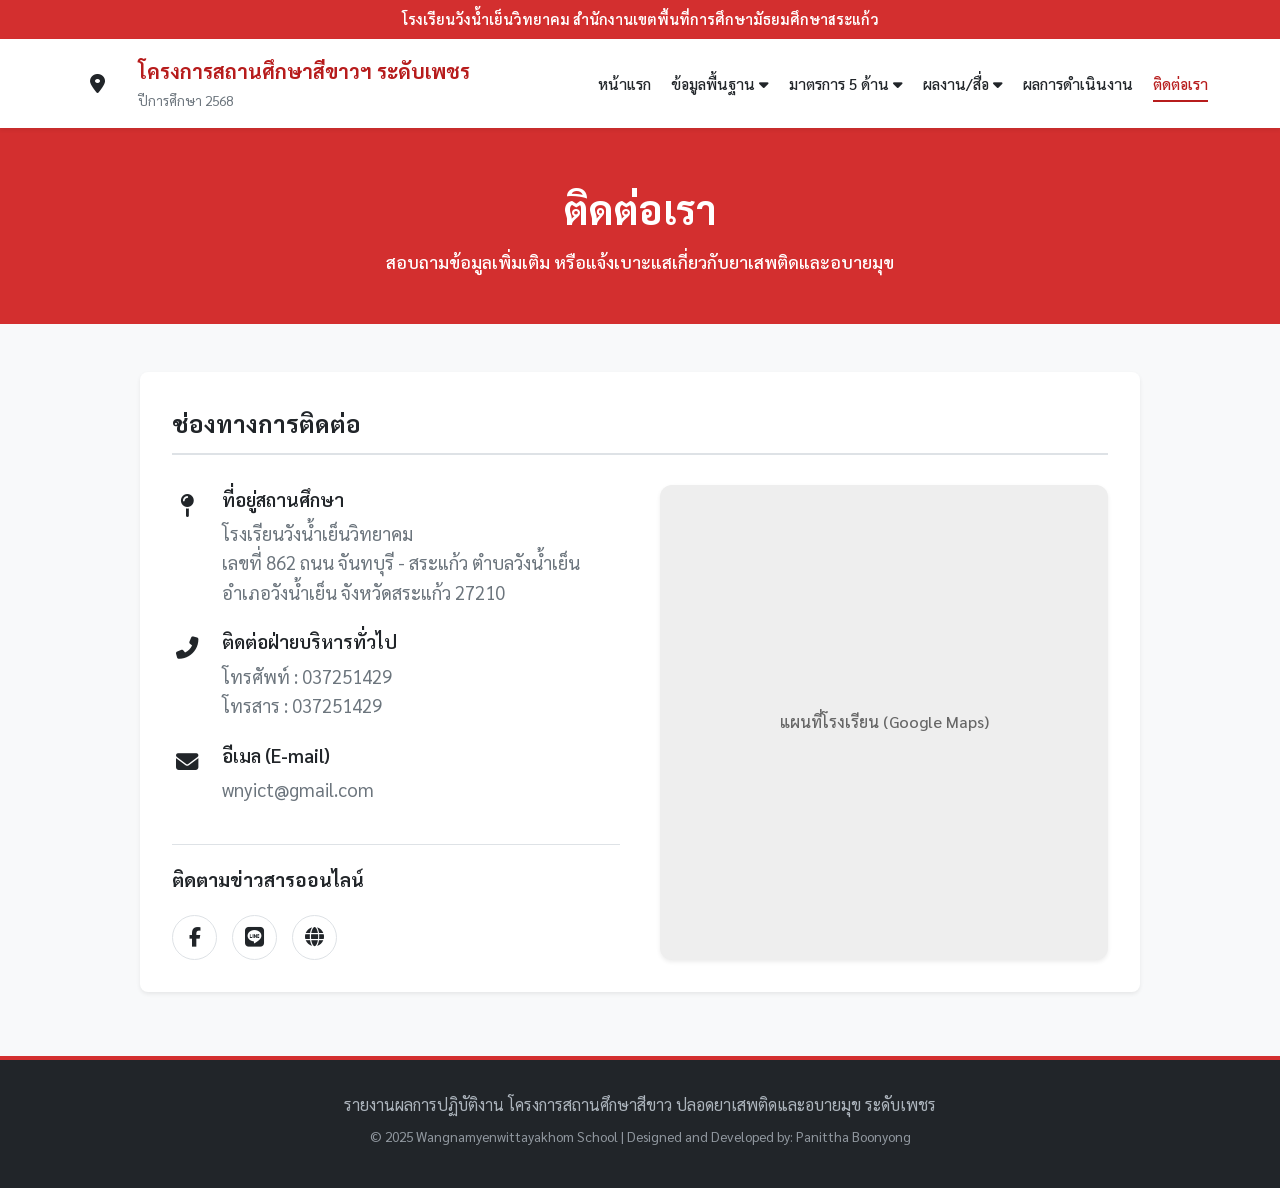
<file: contact.html>
<!DOCTYPE html>
<html lang="th">
<head>
    <meta charset="UTF-8">
    <meta name="viewport" content="width=device-width, initial-scale=1.0">
    <title>ติดต่อเรา - โครงการสถานศึกษาสีขาว</title>
    <link href="https://fonts.googleapis.com/css2?family=Sarabun:wght@300;400;500;600;700&display=swap" rel="stylesheet">
    <link rel="stylesheet" href="https://cdnjs.cloudflare.com/ajax/libs/font-awesome/6.4.0/css/all.min.css">
    <link rel="stylesheet" href="styles.css">
    <link rel="icon" href="https://tse2.mm.bing.net/th/id/OIP.yVXviOGLoqC2GoEBDzH6AgHaHZ?rs=1&pid=ImgDetMain&o=7&rm=3" type="image/x-icon">
    <style>
        .contact-container {
            display: flex;
            flex-wrap: wrap;
            gap: 40px;
            margin-top: 30px;
        }
        .contact-info-list {
            flex: 1;
            min-width: 300px;
            background: white;
            padding: 40px;
            border-radius: 8px;
            box-shadow: var(--shadow-sm);
        }
        .info-item {
            display: flex;
            align-items: flex-start;
            margin-bottom: 20px;
        }
        .info-icon {
            color: var(--primary-yellow);
            font-size: 1.4rem;
            margin-right: 20px;
            margin-top: 2px;
            flex-shrink: 0;
            width: 30px;
            text-align: center;
        }
        .info-content h3 {
            font-size: 1.15rem;
            color: var(--text-main);
            margin-bottom: 5px;
            font-weight: 600;
        }
        .info-content p {
            color: var(--text-muted);
            margin-top: 5px;
            line-height: 1.6;
        }
        .contact-map {
            flex: 1;
            min-width: 300px;
            border-radius: 12px;
            overflow: hidden;
            box-shadow: var(--shadow-sm);
            min-height: 400px;
            background-color: #eee;
            position: relative;
        }
        /* Placeholder for actual map */
        .contact-map::after {
            content: "แผนที่โรงเรียน (Google Maps)";
            position: absolute;
            top: 50%;
            left: 50%;
            transform: translate(-50%, -50%);
            color: #666;
            font-weight: 500;
        }
        .social-links {
            display: flex;
            gap: 15px;
            margin-top: 20px;
        }
        .social-btn {
            width: 45px;
            height: 45px;
            border-radius: 50%;
            background-color: var(--bg-main);
            color: var(--text-main);
            display: flex;
            align-items: center;
            justify-content: center;
            text-decoration: none;
            font-size: 1.2rem;
            transition: all 0.3s ease;
            border: 1px solid var(--border-color);
        }
        .social-btn:hover {
            background-color: var(--primary-yellow);
            color: white;
            border-color: var(--primary-yellow);
            transform: translateY(-3px);
        }
    </style>
</head>
<body>
    <div class="top-bar">
        โรงเรียนวังน้ำเย็นวิทยาคม สำนักงานเขตพื้นที่การศึกษามัธยมศึกษาสระแก้ว
    </div>

    <!-- Navigation included via script for consistency -->
    <header>
        <nav class="navbar">
            <div class="logo-container">
                <div style="width: 50px; height: 50px; background-color: var(--primary-yellow); border-radius: 50%; display: flex; align-items: center; justify-content: center; color: var(--text-main);">
                    <i class="fas fa-map-marker-alt" style="font-size: 1.25rem;"></i>
                </div>
                <div class="site-title">
                    <h1>โครงการสถานศึกษาสีขาวฯ ระดับเพชร</h1>
                    <p>ปีการศึกษา 2568</p>
                </div>
            </div>
            <button class="mobile-menu-btn">
                <i class="fas fa-bars"></i>
            </button>
            <ul class="nav-links">
                <li><a href="index.html">หน้าแรก</a></li>
                <li class="dropdown">
                    <a href="javascript:void(0)">ข้อมูลพื้นฐาน <i class="fas fa-caret-down"></i></a>
                    <div class="dropdown-content">
                        <a href="about.html">ประวัติและข้อมูลพื้นฐาน</a>
                        <a href="committee.html">คณะกรรมการดำเนินงาน</a>
                        <a href="documents.html">เอกสารดาวน์โหลด</a>
                    </div>
                </li>
                <li class="dropdown">
                    <a href="javascript:void(0)">มาตรการ 5 ด้าน <i class="fas fa-caret-down"></i></a>
                    <div class="dropdown-content">
                        <a href="prevention.html">1. ด้านการป้องกัน</a>
                        <a href="search.html">2. ด้านการค้นหา</a>
                        <a href="treatment.html">3. ด้านการรักษา</a>
                        <a href="monitoring.html">4. ด้านการเฝ้าระวัง</a>
                        <a href="management.html">5. ด้านการบริหารจัดการ</a>
                    </div>
                </li>
                <li class="dropdown">
                    <a href="javascript:void(0)">ผลงาน/สื่อ <i class="fas fa-caret-down"></i></a>
                    <div class="dropdown-content">
                        <a href="awards.html">เกียรติบัตรและผลงาน</a>
                        <a href="innovation.html">นวัตกรรม</a>
                        <a href="learning.html">แหล่งเรียนรู้ต้านยาเสพติด</a>
                        <a href="sema-box.html">ตู้เสมารักษ์ออนไลน์</a>
                    </div>
                </li>
                <li><a href="performance.html">ผลการดำเนินงาน</a></li>
                <li><a href="contact.html">ติดต่อเรา</a></li>
            </ul>
        </nav>
    </header>

    <div class="page-header">
        <h1>ติดต่อเรา</h1>
        <p>สอบถามข้อมูลเพิ่มเติม หรือแจ้งเบาะแสเกี่ยวกับยาเสพติดและอบายมุข</p>
    </div>

    <section class="content-section">
        <h2 style="color: var(--dark-yellow); border-bottom: 2px solid var(--border-color); padding-bottom: 10px; margin-bottom: 30px;">ช่องทางการติดต่อ</h2>

        <div class="contact-container" style="margin-top: 0;">
            <!-- Contact Info -->
            <div class="contact-info-list" style="padding: 0; box-shadow: none;">
                
                <div class="info-item">
                    <div class="info-icon"><i class="fas fa-map-pin"></i></div>
                    <div class="info-content">
                        <h3>ที่อยู่สถานศึกษา</h3>
                        <p style="font-size: 1.15rem;">โรงเรียนวังน้ำเย็นวิทยาคม<br>เลขที่ 862 ถนน จันทบุรี - สระแก้ว ตำบลวังน้ำเย็น<br>อำเภอวังน้ำเย็น จังหวัดสระแก้ว 27210</p>
                    </div>
                </div>
                
                <div class="info-item">
                    <div class="info-icon"><i class="fas fa-phone-alt"></i></div>
                    <div class="info-content">
                        <h3>ติดต่อฝ่ายบริหารทั่วไป</h3>
                        <p style="font-size: 1.15rem;">โทรศัพท์ : 037251429  <br>โทรสาร : 037251429</p>
                    </div>
                </div>

                <div class="info-item">
                    <div class="info-icon"><i class="fas fa-envelope"></i></div>
                    <div class="info-content">
                        <h3>อีเมล (E-mail)</h3>
                        <p style="font-size: 1.15rem;">wnyict@gmail.com</p>
                    </div>
                </div>

                <div style="margin-top: 40px; padding-top: 20px; border-top: 1px solid var(--border-color);">
                    <h3 style="color: var(--text-main); margin-bottom: 15px;">ติดตามข่าวสารออนไลน์</h3>
                    <div class="social-links">
                        <a href="#" class="social-btn"><i class="fab fa-facebook-f"></i></a>
                        <a href="#" class="social-btn"><i class="fab fa-line"></i></a>
                        <a href="#" class="social-btn"><i class="fas fa-globe"></i></a>
                    </div>
                </div>
            </div>

            <!-- Google Map Embed -->
            <div class="contact-map">
                <iframe src="https://www.google.com/maps/embed?pb=!1m18!1m12!1m3!1d3885.586119854746!2d102.16887047602325!3d13.521595186847255!2m3!1f0!2f0!3f0!3m2!1i1024!2i768!4f13.1!3m3!1m2!1s0x311b5bea71166811%3A0x58df8fe3cd207ba8!2z4LmC4Lij4LiH4LmA4Lij4Li14Lii4LiZ4Lin4Lix4LiH4LiZ4LmJ4Liz4LmA4Lii4LmH4LiZ4Lin4Li04LiX4Lii4Liy4LiE4Lih!5e0!3m2!1sth!2sth!4v1700000000000!5m2!1sth!2sth" width="100%" height="100%" style="border:0; position: absolute; top:0; left:0;" allowfullscreen="" loading="lazy" referrerpolicy="no-referrer-when-downgrade"></iframe>
            </div>
        </div>
    </section>

    <footer class="footer">
        <p>รายงานผลการปฏิบัติงาน โครงการสถานศึกษาสีขาว ปลอดยาเสพติดและอบายมุข ระดับเพชร</p>
        <p style="font-size: 0.85rem; opacity: 0.8; margin-top: 5px;">&copy; 2025 Wangnamyenwittayakhom School | Designed and Developed by: Panittha Boonyong</p>
    </footer>

    <script src="script.js"></script>
    <script src="update_nav_runtime.js"></script>
</body>
</html>
</file>
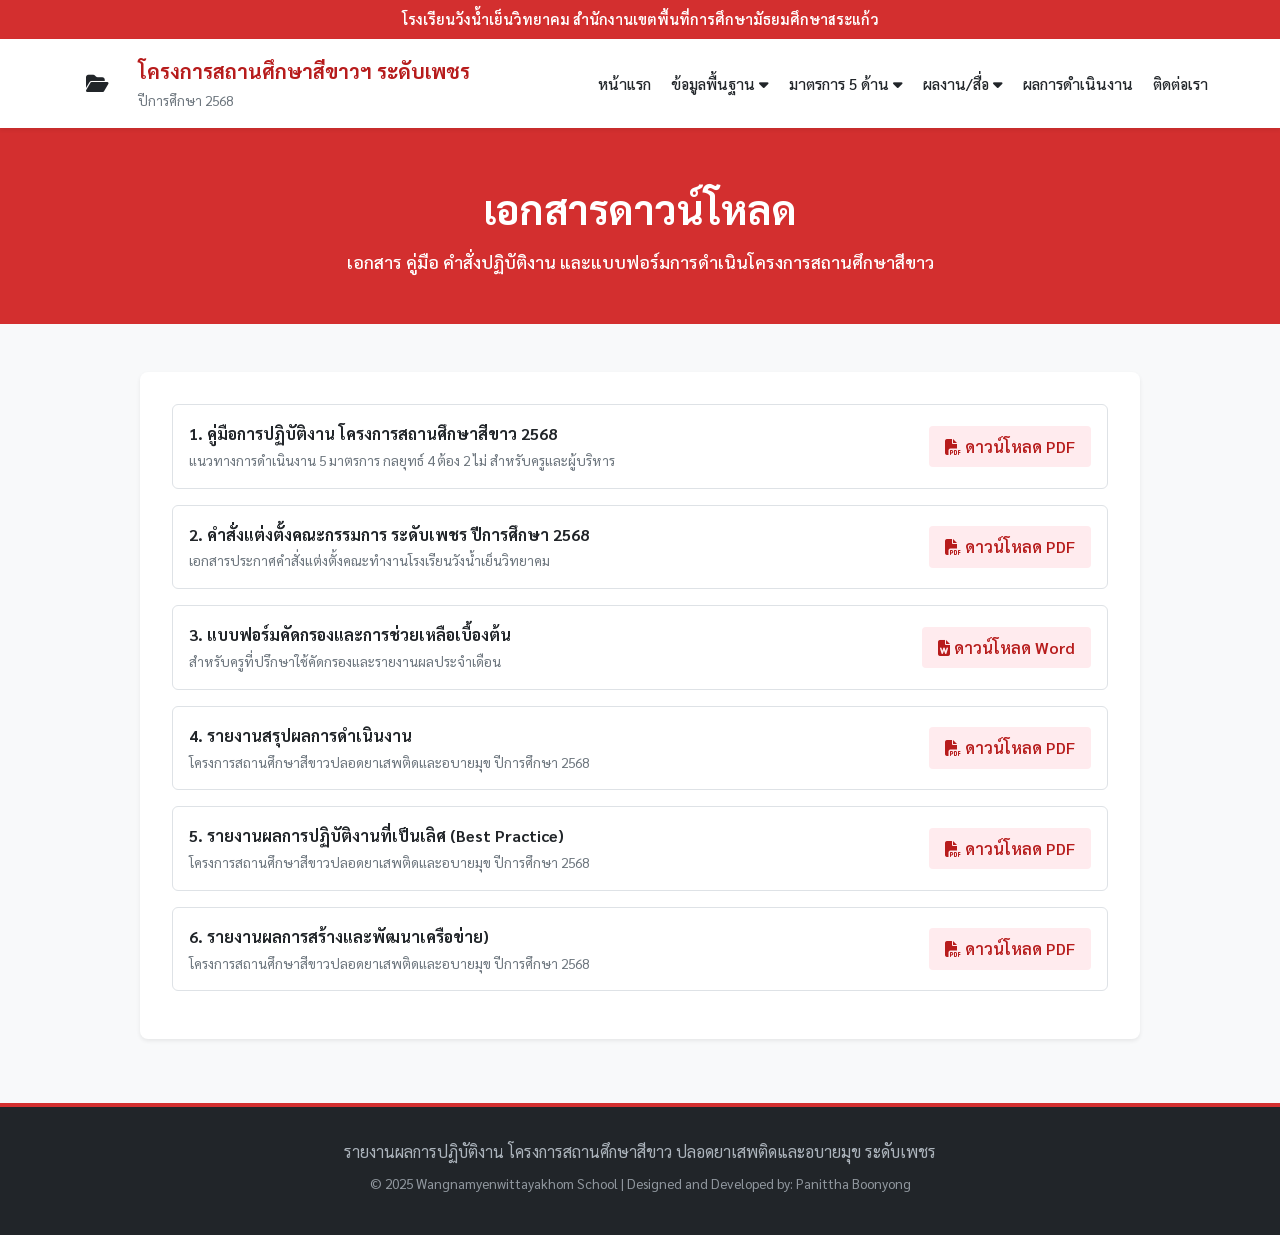
<file: documents.html>
<!DOCTYPE html>
<html lang="th">
<head>
    <meta charset="UTF-8">
    <meta name="viewport" content="width=device-width, initial-scale=1.0">
    <title>เอกสารดาวน์โหลด - โครงการสถานศึกษาสีขาว</title>
    <link href="https://fonts.googleapis.com/css2?family=Sarabun:wght@300;400;500;600;700&display=swap" rel="stylesheet">
    <link rel="stylesheet" href="https://cdnjs.cloudflare.com/ajax/libs/font-awesome/6.4.0/css/all.min.css">
    <link rel="stylesheet" href="styles.css">
    <link rel="icon" href="https://tse2.mm.bing.net/th/id/OIP.yVXviOGLoqC2GoEBDzH6AgHaHZ?rs=1&pid=ImgDetMain&o=7&rm=3" type="image/x-icon">
</head>
<body>
    <div class="top-bar">
        โรงเรียนวังน้ำเย็นวิทยาคม สำนักงานเขตพื้นที่การศึกษามัธยมศึกษาสระแก้ว
    </div>

    <header>
        <nav class="navbar">
            <div class="logo-container">
                <div style="width: 50px; height: 50px; background-color: var(--primary-yellow); border-radius: 50%; display: flex; align-items: center; justify-content: center; color: var(--text-main);">
                    <i class="fas fa-folder-open" style="font-size: 1.25rem;"></i>
                </div>
                <div class="site-title">
                    <h1>โครงการสถานศึกษาสีขาวฯ ระดับเพชร</h1>
                    <p>ปีการศึกษา 2568</p>
                </div>
            </div>
            <button class="mobile-menu-btn">
                <i class="fas fa-bars"></i>
            </button>
            <ul class="nav-links">
                <li><a href="index.html">หน้าแรก</a></li>
                <li class="dropdown">
                    <a href="javascript:void(0)">ข้อมูลพื้นฐาน <i class="fas fa-caret-down"></i></a>
                    <div class="dropdown-content">
                        <a href="about.html">ประวัติและข้อมูลพื้นฐาน</a>
                        <a href="committee.html">คณะกรรมการดำเนินงาน</a>
                        <a href="documents.html">เอกสารดาวน์โหลด</a>
                    </div>
                </li>
                <li class="dropdown">
                    <a href="javascript:void(0)">มาตรการ 5 ด้าน <i class="fas fa-caret-down"></i></a>
                    <div class="dropdown-content">
                        <a href="prevention.html">1. ด้านการป้องกัน</a>
                        <a href="search.html">2. ด้านการค้นหา</a>
                        <a href="treatment.html">3. ด้านการรักษา</a>
                        <a href="monitoring.html">4. ด้านการเฝ้าระวัง</a>
                        <a href="management.html">5. ด้านการบริหารจัดการ</a>
                    </div>
                </li>
                <li class="dropdown">
                    <a href="javascript:void(0)">ผลงาน/สื่อ <i class="fas fa-caret-down"></i></a>
                    <div class="dropdown-content">
                        <a href="awards.html">เกียรติบัตรและผลงาน</a>
                        <a href="innovation.html">นวัตกรรม</a>
                        <a href="learning.html">แหล่งเรียนรู้ต้านยาเสพติด</a>
                        <a href="sema-box.html">ตู้เสมารักษ์ออนไลน์</a>
                    </div>
                </li>
                <li><a href="performance.html">ผลการดำเนินงาน</a></li>
                <li><a href="contact.html">ติดต่อเรา</a></li>
            </ul>
        </nav>
    </header>

    <div class="page-header">
        <h1>เอกสารดาวน์โหลด</h1>
        <p>เอกสาร คู่มือ คำสั่งปฏิบัติงาน และแบบฟอร์มการดำเนินโครงการสถานศึกษาสีขาว</p>
    </div>

    <section class="content-section">
        <ul class="document-list">
            <li class="document-item">
                <div class="document-info">
                    <h4>1. คู่มือการปฏิบัติงาน โครงการสถานศึกษาสีขาว 2568</h4>
                    <p>แนวทางการดำเนินงาน 5 มาตรการ กลยุทธ์ 4 ต้อง 2 ไม่ สำหรับครูและผู้บริหาร</p>
                </div>
                <a href="https://drive.google.com/file/d/1-iNalPRfyTp9o2ibAwgFu5fMkMNFMKOR/view?usp=sharing" target="_blank" class="btn-download"><i class="fas fa-file-pdf"></i> ดาวน์โหลด PDF</a>
            </li>
            <li class="document-item">
                <div class="document-info">
                    <h4>2. คำสั่งแต่งตั้งคณะกรรมการ ระดับเพชร ปีการศึกษา 2568</h4>
                    <p>เอกสารประกาศคำสั่งแต่งตั้งคณะทำงานโรงเรียนวังน้ำเย็นวิทยาคม</p>
                </div>
                <a href="https://drive.google.com/drive/folders/1Qerkg1fPccuD7sk3DwDINa7CnQXs8ll0?usp=sharing" target="_blank" class="btn-download"><i class="fas fa-file-pdf"></i> ดาวน์โหลด PDF</a>
            </li>
            <li class="document-item">
                <div class="document-info">
                    <h4>3. แบบฟอร์มคัดกรองและการช่วยเหลือเบื้องต้น</h4>
                    <p>สำหรับครูที่ปรึกษาใช้คัดกรองและรายงานผลประจำเดือน</p>
                </div>
                <a href="https://docs.google.com/document/d/1OycvnGMT3AeAnB2ILkL7URA_cnAqXsEMqC_-paL8fow/edit?usp=sharing"  target="_blank"  class="btn-download"><i class="fas fa-file-word"></i> ดาวน์โหลด Word</a>
            </li>
            <li class="document-item">
                <div class="document-info">
                    <h4>4. รายงานสรุปผลการดำเนินงาน </h4>
                    <p>โครงการสถานศึกษาสีขาวปลอดยาเสพติดและอบายมุข ปีการศึกษา 2568</p>
                </div>
                <a href="https://drive.google.com/file/d/1TtPG0LDTLA7jZTsQhIRpidrL9khZr8GH/view?usp=sharing"  target="_blank"  class="btn-download"><i class="fas fa-file-pdf"></i> ดาวน์โหลด PDF</a>
            </li>
             <li class="document-item">
                <div class="document-info">
                    <h4>5. รายงานผลการปฏิบัติงานที่เป็นเลิศ (Best Practice) </h4>
                    <p>โครงการสถานศึกษาสีขาวปลอดยาเสพติดและอบายมุข ปีการศึกษา 2568</p>
                </div>
                <a href="https://drive.google.com/file/d/1CD1qd5teUBE35okPj0jaICyf9xETSJxR/view?usp=sharing"  target="_blank"  class="btn-download"><i class="fas fa-file-pdf"></i> ดาวน์โหลด PDF</a>
            </li>
                         <li class="document-item">
                <div class="document-info">
                    <h4>6. รายงานผลการสร้างและพัฒนาเครือข่าย) </h4>
                    <p>โครงการสถานศึกษาสีขาวปลอดยาเสพติดและอบายมุข ปีการศึกษา 2568</p>
                </div>
                <a href="https://drive.google.com/file/d/1iEMSpRymIslsveTG8FYKVLaqSk98DCsf/view?usp=sharing"  target="_blank"  class="btn-download"><i class="fas fa-file-pdf"></i> ดาวน์โหลด PDF</a>
            </li>
        </ul>
    </section>

    <footer class="footer">
        <p>รายงานผลการปฏิบัติงาน โครงการสถานศึกษาสีขาว ปลอดยาเสพติดและอบายมุข ระดับเพชร</p>
        <p style="font-size: 0.85rem; opacity: 0.8; margin-top: 5px;">&copy; 2025 Wangnamyenwittayakhom School | Designed and Developed by: Panittha Boonyong</p>
    </footer>

    <script src="script.js"></script>
</body>
</html>
</file>
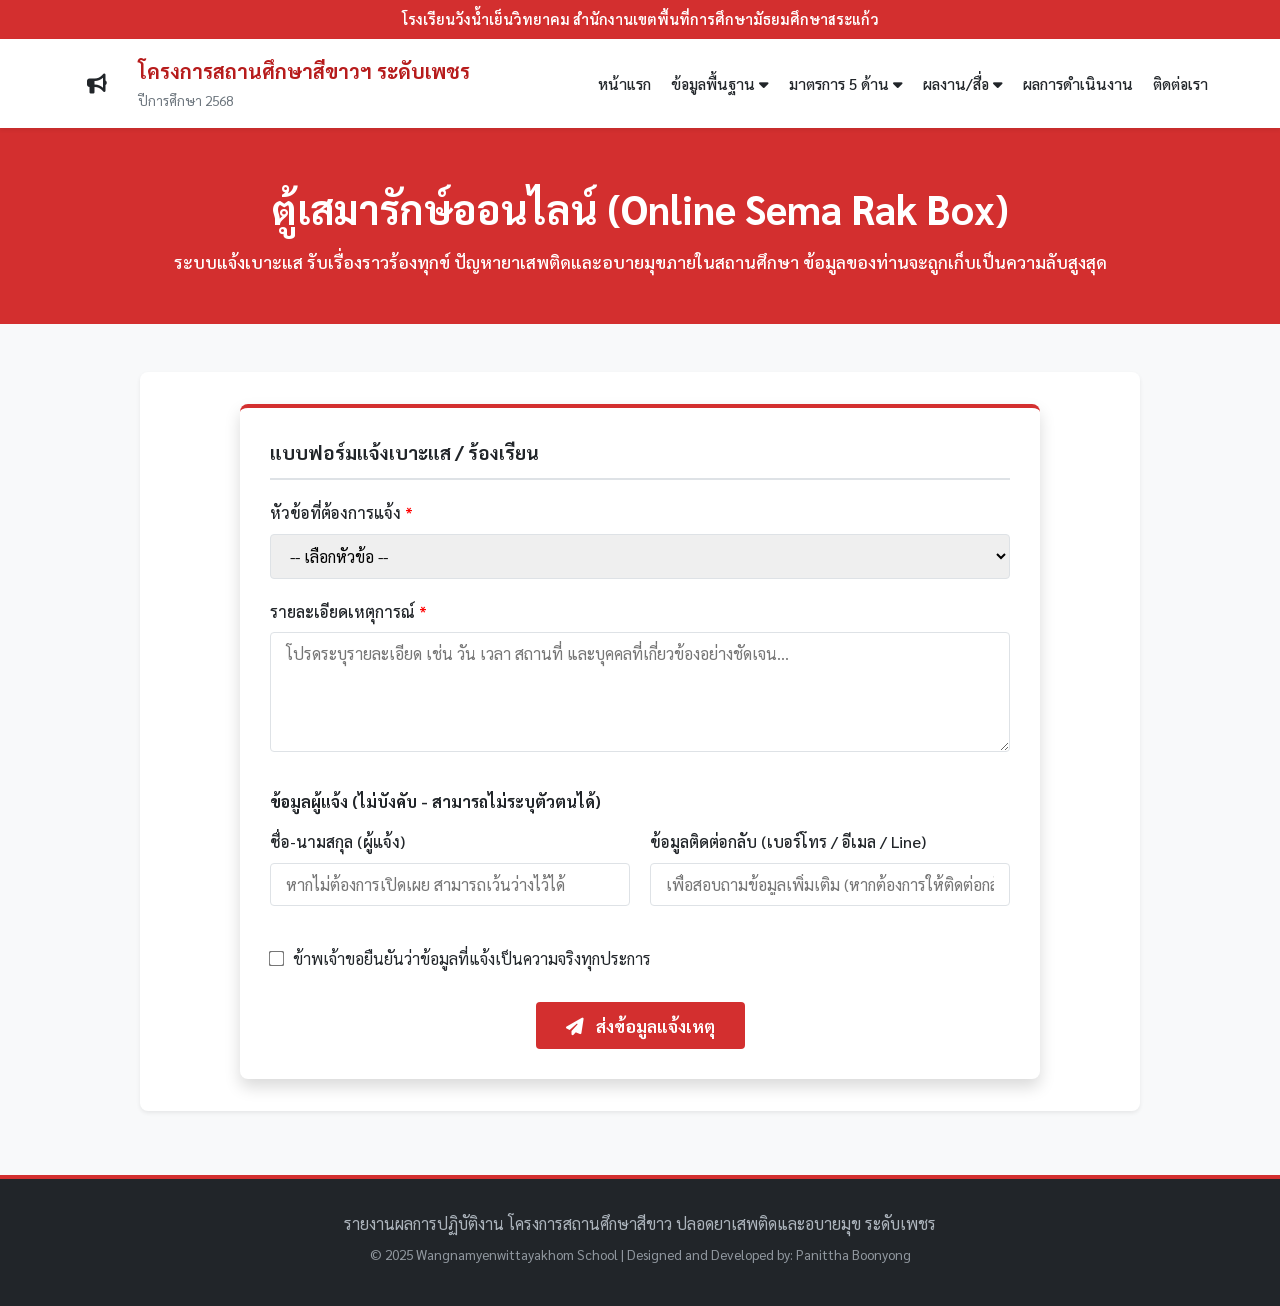
<file: sema-box.html>
<!DOCTYPE html>
<html lang="th">
<head>
    <meta charset="UTF-8">
    <meta name="viewport" content="width=device-width, initial-scale=1.0">
    <title>ตู้เสมารักษ์ออนไลน์ - ศูนย์รับแจ้งเหตุ โรงเรียนวังน้ำเย็นวิทยาคม</title>
    <link href="https://fonts.googleapis.com/css2?family=Sarabun:wght@300;400;500;600;700&display=swap" rel="stylesheet">
    <link rel="stylesheet" href="https://cdnjs.cloudflare.com/ajax/libs/font-awesome/6.4.0/css/all.min.css">
    <link rel="stylesheet" href="styles.css">
    <link rel="icon" href="https://tse2.mm.bing.net/th/id/OIP.yVXviOGLoqC2GoEBDzH6AgHaHZ?rs=1&pid=ImgDetMain&o=7&rm=3" type="image/x-icon">
</head>
<body>
    <div class="top-bar">
        โรงเรียนวังน้ำเย็นวิทยาคม สำนักงานเขตพื้นที่การศึกษามัธยมศึกษาสระแก้ว
    </div>

    <header>
        <nav class="navbar">
            <div class="logo-container">
                <div style="width: 50px; height: 50px; background-color: var(--primary-yellow); border-radius: 50%; display: flex; align-items: center; justify-content: center; color: var(--text-main);">
                    <i class="fas fa-bullhorn" style="font-size: 1.25rem;"></i>
                </div>
                <div class="site-title">
                    <h1>โครงการสถานศึกษาสีขาวฯ ระดับเพชร</h1>
                    <p>ปีการศึกษา 2568</p>
                </div>
            </div>
            <button class="mobile-menu-btn">
                <i class="fas fa-bars"></i>
            </button>
            <ul class="nav-links">
                <li><a href="index.html">หน้าแรก</a></li>
                <li class="dropdown">
                    <a href="javascript:void(0)">ข้อมูลพื้นฐาน <i class="fas fa-caret-down"></i></a>
                    <div class="dropdown-content">
                        <a href="about.html">ประวัติและข้อมูลพื้นฐาน</a>
                        <a href="committee.html">คณะกรรมการดำเนินงาน</a>
                        <a href="documents.html">เอกสารดาวน์โหลด</a>
                    </div>
                </li>
                <li class="dropdown">
                    <a href="javascript:void(0)">มาตรการ 5 ด้าน <i class="fas fa-caret-down"></i></a>
                    <div class="dropdown-content">
                        <a href="prevention.html">1. ด้านการป้องกัน</a>
                        <a href="search.html">2. ด้านการค้นหา</a>
                        <a href="treatment.html">3. ด้านการรักษา</a>
                        <a href="monitoring.html">4. ด้านการเฝ้าระวัง</a>
                        <a href="management.html">5. ด้านการบริหารจัดการ</a>
                    </div>
                </li>
                <li class="dropdown">
                    <a href="javascript:void(0)">ผลงาน/สื่อ <i class="fas fa-caret-down"></i></a>
                    <div class="dropdown-content">
                        <a href="awards.html">เกียรติบัตรและผลงาน</a>
                        <a href="innovation.html">นวัตกรรม</a>
                        <a href="learning.html">แหล่งเรียนรู้ต้านยาเสพติด</a>
                        <a href="sema-box.html">ตู้เสมารักษ์ออนไลน์</a>
                    </div>
                </li>
                <li><a href="performance.html">ผลการดำเนินงาน</a></li>
                <li><a href="contact.html">ติดต่อเรา</a></li>
            </ul>
        </nav>
    </header>

    <main class="main-content">
        <section class="page-header">
            <h1>ตู้เสมารักษ์ออนไลน์ (Online Sema Rak Box)</h1>
            <p>ระบบแจ้งเบาะแส รับเรื่องราวร้องทุกข์ ปัญหายาเสพติดและอบายมุขภายในสถานศึกษา ข้อมูลของท่านจะถูกเก็บเป็นความลับสูงสุด</p>
        </section>

        <section class="content-section">
            <div class="form-container">
                <div id="success-message" class="alert-success">
                    <i class="fas fa-check-circle"></i> <strong>ส่งข้อมูลสำเร็จ!</strong> ขอบคุณสำหรับการแจ้งเบาะแส ข้อมูลของคุณมีความสำคัญอย่างยิ่งต่อการรักษาความปลอดภัยในสถานศึกษา
                </div>
                
                <h3 style="margin-bottom: 20px; color: var(--dark-yellow); border-bottom: 2px solid var(--border-color); padding-bottom: 10px;">แบบฟอร์มแจ้งเบาะแส / ร้องเรียน</h3>
                <!-- Web3Forms action URL. The actual submit is intercepted by JS to also send to Google Sheets. -->
                <form id="semaForm" action="https://api.web3forms.com/submit" method="POST">
                    
                    <!-- Web3Forms Configuration Inputs -->
                    <input type="hidden" name="access_key" value="ce077ef4-c787-4efa-be62-4f5b521ebd59">
                    <input type="hidden" name="subject" value="แจ้งเบาะแสใหม่จาก ตู้เสมารักษ์ออนไลน์">
                    <input type="hidden" name="from_name" value="ระบบตู้เสมารักษ์ออนไลน์">
                    <input type="hidden" name="redirect" value="https://web3forms.com/success">
                    
                    <div class="form-group">
                        <label for="topic">หัวข้อที่ต้องการแจ้ง <span style="color: red;">*</span></label>
                        <select id="topic" name="topic" class="form-control" required>
                            <option value="">-- เลือกหัวข้อ --</option>
                            <option value="ปัญหายาเสพติด">ปัญหายาเสพติด</option>
                            <option value="ปัญหาบุหรี่ / บุหรี่ไฟฟ้า">ปัญหาบุหรี่ / บุหรี่ไฟฟ้า</option>
                            <option value="ปัญหาการพนัน">ปัญหาการพนัน</option>
                            <option value="การทะเลาะวิวาท / ความรุนแรง">การทะเลาะวิวาท / ความรุนแรง</option>
                            <option value="ปัญหาอบายมุขอื่นๆ / อื่นๆ">ปัญหาอบายมุขอื่นๆ / อื่นๆ</option>
                        </select>
                    </div>

                    <div class="form-group">
                        <label for="details">รายละเอียดเหตุการณ์ <span style="color: red;">*</span></label>
                        <textarea id="details" name="details" class="form-control" placeholder="โปรดระบุรายละเอียด เช่น วัน เวลา สถานที่ และบุคคลที่เกี่ยวข้องอย่างชัดเจน..." required></textarea>
                    </div>
                    
                    <h4 style="margin-top: 30px; margin-bottom: 15px; color: var(--text-main);">ข้อมูลผู้แจ้ง (ไม่บังคับ - สามารถไม่ระบุตัวตนได้)</h4>
                    
                    <div style="display: flex; gap: 20px; flex-wrap: wrap;">
                        <div class="form-group" style="flex: 1; min-width: 250px;">
                            <label for="informantName">ชื่อ-นามสกุล (ผู้แจ้ง)</label>
                            <input type="text" id="informantName" name="informantName" class="form-control" placeholder="หากไม่ต้องการเปิดเผย สามารถเว้นว่างไว้ได้">
                        </div>

                        <div class="form-group" style="flex: 1; min-width: 250px;">
                            <label for="contactInfo">ข้อมูลติดต่อกลับ (เบอร์โทร / อีเมล / Line)</label>
                            <input type="text" id="contactInfo" name="contactInfo" class="form-control" placeholder="เพื่อสอบถามข้อมูลเพิ่มเติม (หากต้องการให้ติดต่อกลับ)">
                        </div>
                    </div>

                    <div class="form-group" style="margin-top: 20px;">
                        <label style="display: flex; align-items: center; font-weight: normal; cursor: pointer;">
                            <input type="checkbox" required style="margin-right: 10px; transform: scale(1.2);">
                            ข้าพเจ้าขอยืนยันว่าข้อมูลที่แจ้งเป็นความจริงทุกประการ
                        </label>
                    </div>

                    <div style="text-align: center; margin-top: 30px;">
                        <button type="submit" class="btn-submit">
                            <i class="fas fa-paper-plane" style="margin-right: 8px;"></i> ส่งข้อมูลแจ้งเหตุ
                        </button>
                    </div>
                </form>
            </div>
        </section>
    </main>

    <footer class="footer">
        <p>รายงานผลการปฏิบัติงาน โครงการสถานศึกษาสีขาว ปลอดยาเสพติดและอบายมุข ระดับเพชร</p>
        <p style="font-size: 0.85rem; opacity: 0.8; margin-top: 5px;">&copy; 2025 Wangnamyenwittayakhom School | Designed and Developed by: Panittha Boonyong</p>
    </footer>

    <script src="script.js"></script>
</body>
</html>
</file>
<file: styles.css>
:root {
  --primary-red: #d32f2f; /* Vibrant yellow */
  --dark-red: #b71c1c; /* Deeper yellow for hover/borders */
  --light-red: #ffebee; /* Pastel yellow for backgrounds */
  --bg-white: #ffffff;
  --bg-light: #f8f9fa;
  --text-main: #212529; /* Dark text for better contrast on yellow */
  --text-muted: #6c757d;
  --border-color: #dee2e6;
  --shadow-sm: 0 0.125rem 0.25rem rgba(0, 0, 0, 0.075);
  --shadow-md: 0 0.5rem 1rem rgba(0, 0, 0, 0.15);
}

* {
  margin: 0;
  padding: 0;
  box-sizing: border-box;
  font-family: "Sarabun", "Segoe UI", Tahoma, Geneva, Verdana, sans-serif;
}

body {
  background-color: var(--bg-light);
  color: var(--text-main);
  line-height: 1.6;
}

/* Header & Navigation */
header {
  background-color: var(--bg-white);
  box-shadow: var(--shadow-sm);
  position: sticky;
  top: 0;
  z-index: 1000;
}

.top-bar {
  background-color: var(--primary-red);
  color: var(--bg-white); /* White text for contrast on red */
  text-align: center;
  padding: 0.5rem;
  font-size: 0.9rem;
  font-weight: 600;
}

.navbar {
  display: flex;
  justify-content: space-between;
  align-items: center;
  padding: 1rem 2rem;
  max-width: 1200px;
  margin: 0 auto;
}

.logo-container {
  display: flex;
  align-items: center;
  gap: 1rem;
}

.logo-container img {
  height: 60px;
  width: auto;
}

.site-title h1 {
  font-size: 1.25rem;
  color: var(--dark-red);
  margin-bottom: 0.2rem;
}

.site-title p {
  font-size: 0.85rem;
  color: var(--text-muted);
}

.nav-links {
  display: flex;
  gap: 1.25rem;
  list-style: none;
  flex-wrap: wrap;
  justify-content: center;
}

.nav-links a {
  text-decoration: none;
  color: var(--text-main);
  font-weight: 500;
  transition: color 0.3s ease;
  padding: 0.5rem 0;
  position: relative;
  font-size: 0.95rem;
}

.nav-links a:hover,
.nav-links a.active {
  color: var(--dark-red);
}

.nav-links a::after {
  content: "";
  position: absolute;
  bottom: 0;
  left: 0;
  width: 0%;
  height: 2px;
  background-color: var(--dark-red);
  transition: width 0.3s ease;
}

.nav-links a:hover::after,
.nav-links a.active::after {
  width: 100%;
}

/* Dropdown Menu */
.dropdown {
  position: relative;
  display: inline-block;
}

.dropdown-content {
  display: none;
  position: absolute;
  background-color: var(--bg-white);
  min-width: 220px;
  box-shadow: var(--shadow-md);
  border-radius: 4px;
  border-top: 3px solid var(--primary-red);
  z-index: 1001;
  top: 100%;
  left: 0;
}

.dropdown-content a {
  color: var(--text-main);
  padding: 10px 16px;
  text-decoration: none;
  display: block;
  font-size: 0.9rem;
  border-bottom: 1px solid var(--border-color);
}

.dropdown-content a:last-child {
  border-bottom: none;
}

.dropdown-content a:hover {
  background-color: var(--light-red);
  color: var(--dark-red);
}

.dropdown-content a::after {
  display: none; /* Disable underline effect for dropdown items */
}

.dropdown:hover .dropdown-content {
  display: block;
}

.mobile-menu-btn {
  display: none;
  background: none;
  border: none;
  font-size: 1.5rem;
  color: var(--dark-red);
  cursor: pointer;
}

/* Hero Slider Section */
.hero-slider {
  position: relative;
  width: 100%;
  height: 60vh;
  min-height: 400px;
  overflow: hidden;
  border-bottom: 4px solid var(--primary-red);
}

.slide {
  position: absolute;
  top: 0;
  left: 0;
  width: 100%;
  height: 100%;
  opacity: 0;
  transition: opacity 0.8s ease-in-out;
  display: flex;
  align-items: center;
  justify-content: center;
  text-align: center;
}

.slide.active {
  opacity: 1;
  z-index: 1;
}

.slide-content {
  padding: 0 2rem;
  max-width: 900px;
  transform: translateY(20px);
  opacity: 0;
  transition: all 0.8s ease-out 0.3s;
}

.slide.active .slide-content {
  transform: translateY(0);
  opacity: 1;
}

.slide-content h2 {
  font-size: 3rem;
  color: #ffffff;
  margin-bottom: 1rem;
  font-weight: 700;
  text-shadow: 2px 2px 5px rgba(0,0,0,0.7);
}

.slide-content p {
  font-size: 1.3rem;
  color: #f8f9fa;
  text-shadow: 1px 1px 4px rgba(0,0,0,0.8);
  line-height: 1.8;
}

/* Slider Controls */
.slider-btn {
  position: absolute;
  top: 50%;
  transform: translateY(-50%);
  background: rgba(0,0,0,0.4);
  color: white;
  border: none;
  width: 50px;
  height: 50px;
  border-radius: 50%;
  font-size: 1.5rem;
  cursor: pointer;
  z-index: 2;
  transition: background 0.3s;
}

.slider-btn:hover {
  background: var(--primary-red);
}

.prev-btn { left: 20px; }
.next-btn { right: 20px; }

.slider-dots {
  position: absolute;
  bottom: 20px;
  left: 50%;
  transform: translateX(-50%);
  display: flex;
  gap: 10px;
  z-index: 2;
}

.dot {
  width: 12px;
  height: 12px;
  border-radius: 50%;
  background: rgba(255,255,255,0.5);
  cursor: pointer;
  transition: background 0.3s;
}

.dot.active, .dot:hover {
  background: var(--primary-red);
}

/* Responsive adjustments for slider */
@media (max-width: 768px) {
  .hero-slider { height: 50vh; }
  .slide-content h2 { font-size: 2rem; }
  .slide-content p { font-size: 1rem; }
  .slider-btn { width: 40px; height: 40px; font-size: 1.2rem; }
}

/* News & Announcements Section */
.news-section {
  max-width: 1200px;
  margin: 3rem auto;
  padding: 0 2rem;
}

.news-grid {
  display: grid;
  grid-template-columns: repeat(auto-fit, minmax(320px, 1fr));
  gap: 1.5rem;
}

.news-card {
  background: var(--bg-white);
  border-radius: 8px;
  padding: 1.5rem;
  box-shadow: var(--shadow-sm);
  border-left: 5px solid var(--primary-red);
  transition: transform 0.2s;
}

.news-card:hover {
  transform: translateY(-3px);
  box-shadow: var(--shadow-md);
}

.news-date {
  font-size: 0.85rem;
  color: var(--dark-red);
  font-weight: 600;
  margin-bottom: 0.5rem;
  display: inline-block;
  background: var(--light-red);
  padding: 0.2rem 0.6rem;
  border-radius: 4px;
}

.news-card h4 {
  margin-bottom: 0.75rem;
  color: var(--text-main);
  font-size: 1.1rem;
}

.news-card p {
  color: var(--text-muted);
  font-size: 0.95rem;
  margin-bottom: 1rem;
}

.news-card a {
  color: var(--dark-red);
  text-decoration: none;
  font-weight: 500;
  font-size: 0.9rem;
}

.news-card a:hover {
  text-decoration: underline;
}

/* Form Styles */
.form-container {
  max-width: 800px;
  margin: 0 auto;
  background-color: var(--bg-white);
  padding: 30px;
  border-radius: 8px;
  box-shadow: var(--shadow-md);
  border-top: 4px solid var(--primary-red);
}

.form-group {
  margin-bottom: 20px;
}

.form-group label {
  display: block;
  margin-bottom: 8px;
  font-weight: 500;
  color: var(--text-main);
}

.form-control {
  width: 100%;
  padding: 10px 15px;
  border: 1px solid var(--border-color);
  border-radius: 4px;
  font-family: "Sarabun", sans-serif;
  font-size: 1rem;
  transition: border-color 0.3s;
}

.form-control:focus {
  outline: none;
  border-color: var(--primary-red);
}

textarea.form-control {
  resize: vertical;
  min-height: 120px;
}

.btn-submit {
  background-color: var(--primary-red);
  color: var(--bg-white);
  border: none;
  padding: 12px 30px;
  font-size: 1.1rem;
  border-radius: 4px;
  cursor: pointer;
  font-family: "Sarabun", sans-serif;
  font-weight: 600;
  transition:
    background-color 0.3s,
    color 0.3s;
  display: inline-block;
}

.btn-submit:hover {
  background-color: var(--dark-red);
  color: #fff;
}

.form-text {
  display: block;
  margin-top: 5px;
  font-size: 0.85rem;
  color: var(--text-light);
}

.alert-success {
  display: none;
  background-color: #d4edda;
  color: #155724;
  padding: 15px;
  border-radius: 4px;
  margin-bottom: 20px;
  border: 1px solid #c3e6cb;
}

/* Measures Section */
.measures-container {
  max-width: 1200px;
  margin: 3rem auto;
  padding: 0 2rem;
}

.section-title {
  text-align: center;
  color: var(--dark-red);
  font-size: 2rem;
  margin-bottom: 2.5rem;
  position: relative;
  font-weight: 700;
}

.section-title::after {
  content: "";
  display: block;
  width: 60px;
  height: 4px;
  background-color: var(--primary-red);
  margin: 0.5rem auto 0;
  border-radius: 2px;
}

.grid-measures {
  display: flex;
  flex-wrap: wrap;
  justify-content: center;
  gap: 2rem;
}

.grid-measures > * {
  flex: 1 1 calc(33.333% - 2rem); /* Take up 1/3 minus the gap */
  max-width: calc(33.333% - 2rem);
  min-width: 300px;
}

.measure-card {
  background: var(--bg-white);
  border-radius: 8px;
  padding: 2rem;
  text-align: center;
  box-shadow: var(--shadow-sm);
  border-top: 4px solid var(--primary-red);
  transition:
    transform 0.3s ease,
    box-shadow 0.3s ease;
  text-decoration: none;
  color: inherit;
  display: flex;
  flex-direction: column;
  align-items: center;
  height: 100%;
}

.measure-card:hover {
  transform: translateY(-5px);
  box-shadow: var(--shadow-md);
}

.measure-icon {
  font-size: 3rem;
  color: var(--dark-red);
  margin-bottom: 1.5rem;
}

.measure-card h3 {
  font-size: 1.25rem;
  margin-bottom: 1rem;
  color: var(--text-main);
}

.measure-card p {
  color: var(--text-muted);
  font-size: 0.95rem;
  flex-grow: 1;
}

/* Page Layout for Individual Measures */
.page-header {
  background-color: var(--primary-red);
  color: var(--bg-white); /* White text on red bg */
  padding: 3rem 2rem;
  text-align: center;
}

.page-header h1 {
  font-size: 2.5rem;
  margin-bottom: 0.5rem;
  font-weight: 700;
}

.page-header p {
  font-size: 1.1rem;
  font-weight: 500;
}

.content-section {
  max-width: 1000px;
  margin: 3rem auto;
  padding: 2rem;
  background: var(--bg-white);
  border-radius: 8px;
  box-shadow: var(--shadow-sm);
}

.content-section h2 {
  color: var(--text-main);
  border-bottom: 2px solid var(--primary-red);
  padding-bottom: 0.5rem;
  margin-bottom: 1.5rem;
  margin-top: 2rem;
}

.content-section h2:first-child {
  margin-top: 0;
}

.document-list {
  list-style: none;
}

.document-item {
  padding: 1rem;
  border: 1px solid var(--border-color);
  border-radius: 6px;
  margin-bottom: 1rem;
  display: flex;
  justify-content: space-between;
  align-items: center;
  transition: background-color 0.2s;
}

.document-item:hover {
  background-color: var(--bg-light);
  border-color: var(--primary-red);
}

.document-info h4 {
  margin-bottom: 0.2rem;
  color: var(--text-main);
}

.document-info p {
  font-size: 0.85rem;
  color: var(--text-muted);
}

.btn-download {
  display: inline-block;
  padding: 0.5rem 1rem;
  background-color: var(--light-red);
  color: var(--dark-red);
  text-decoration: none;
  border-radius: 4px;
  font-weight: 600;
  transition: all 0.2s;
  white-space: nowrap;
}

.btn-download:hover {
  background-color: var(--primary-red);
  color: var(--text-main);
}

/* Footer */
footer {
  background-color: var(--text-main);
  color: var(--bg-light);
  text-align: center;
  padding: 2rem;
  margin-top: 4rem;
  border-top: 4px solid var(--primary-red);
}

footer p {
  margin-bottom: 0.5rem;
  color: #adb5bd;
}

/* Responsive */
@media (max-width: 900px) {
  .navbar {
    flex-wrap: wrap;
  }

  .mobile-menu-btn {
    display: block;
  }

  .nav-links {
    display: none;
    width: 100%;
    flex-direction: column;
    padding-top: 1rem;
    gap: 0;
  }

  .nav-links.active {
    display: flex;
  }

  .nav-links a {
    display: block;
    padding: 1rem 0;
    border-bottom: 1px solid var(--border-color);
  }

  .hero h2 {
    font-size: 2rem;
  }

  .document-item {
    flex-direction: column;
    align-items: flex-start;
    gap: 1rem;
  }

  .btn-download {
    align-self: flex-start;
  }
}
</file>
